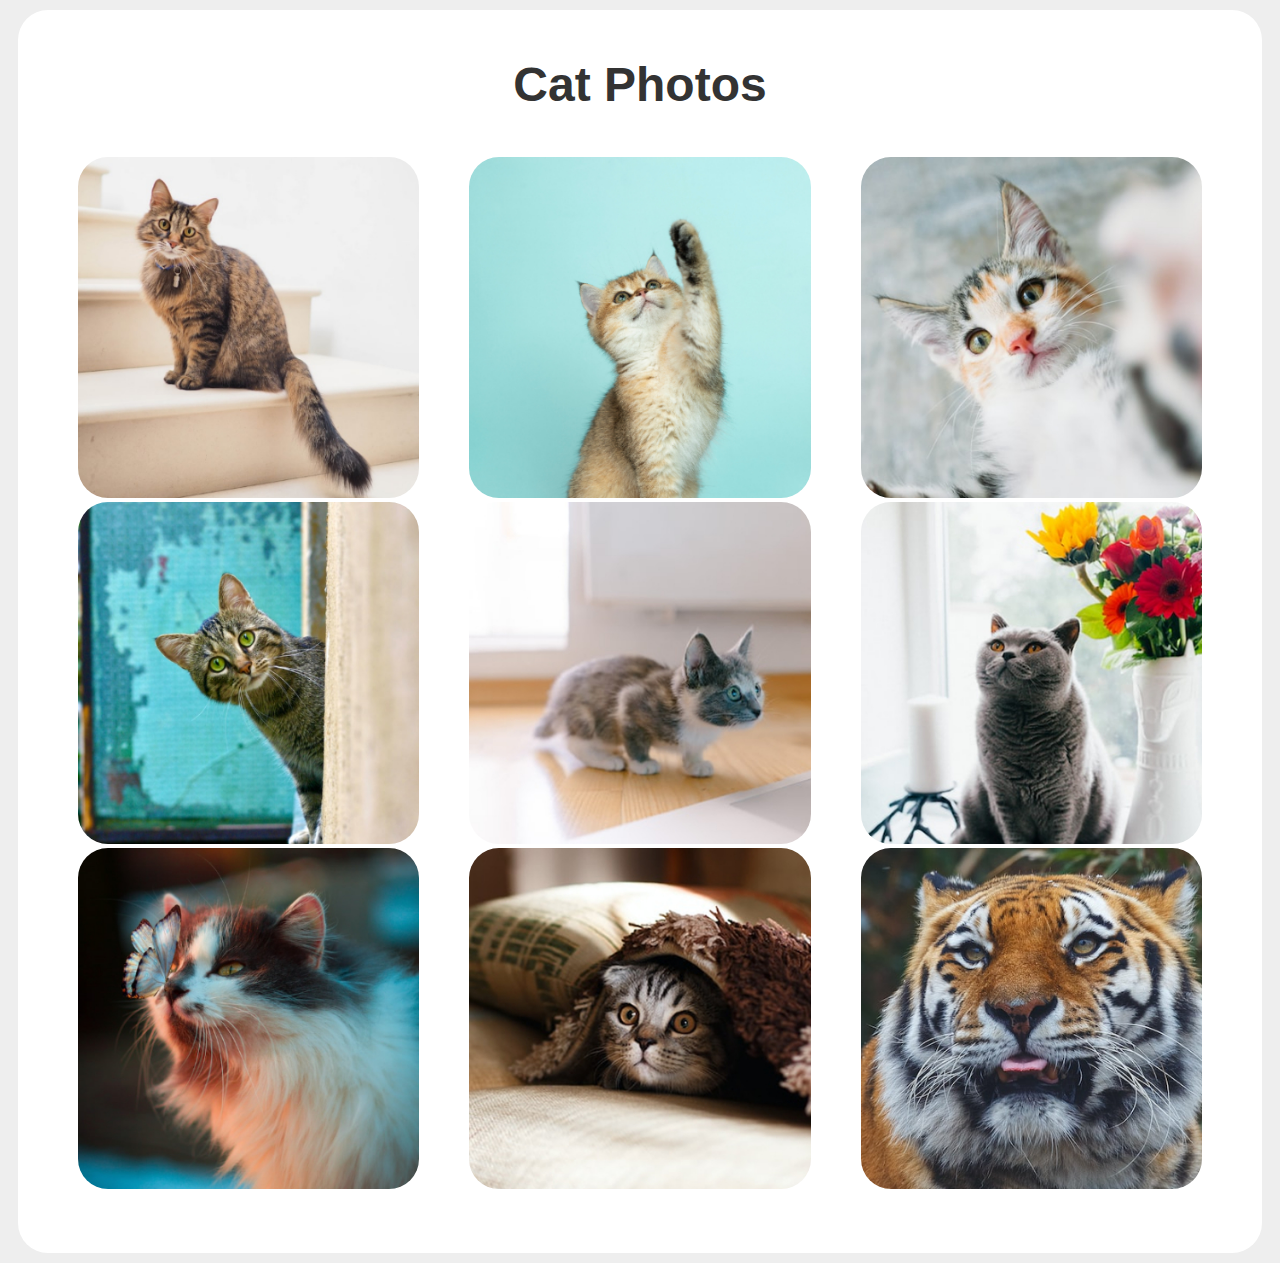
<file: index.html>
<!DOCTYPE html>
<html lang="en">
  <head>
    <meta charset="UTF-8">
    <meta name="viewport" content="width=device-width, initial-scale=1.0">
    <meta http-equiv="X-UA-Compatible" content="ie=edge">
    <title>Photos</title>
    <link rel="stylesheet" href="screen.css">
  </head>
  <body>

    <main>    
      <h1><a href="index.html">Cat Photos</a></h1>
        
          <section class="image-gallery">
            <div class="col">
              <a href="image.html"><img src="img/c2.jpg" alt=""></a>
              <a href="image.html"><img src="img/c3.jpg" alt=""></a>
              <a href="image.html"><img src="img/c4.jpg" alt=""></a>
            </div>

            <div class="col">
              <a href="image.html"><img src="img/c1.jpg" alt=""></a>
              <a href="image.html"><img src="img/c5.jpg" alt=""></a>
              <a href="image.html"><img src="img/c6.jpg" alt=""></a>
            </div>

            <div class="col">
              <a href="image.html"><img src="img/c7.jpg" alt=""></a>
              <a href="image.html"><img src="img/c8.jpg" alt=""></a>
              <a href="image.html"><img src="img/c9.jpg" alt=""></a>
            </div>

          </section>
      </main>

  </body>
</html>
</file>
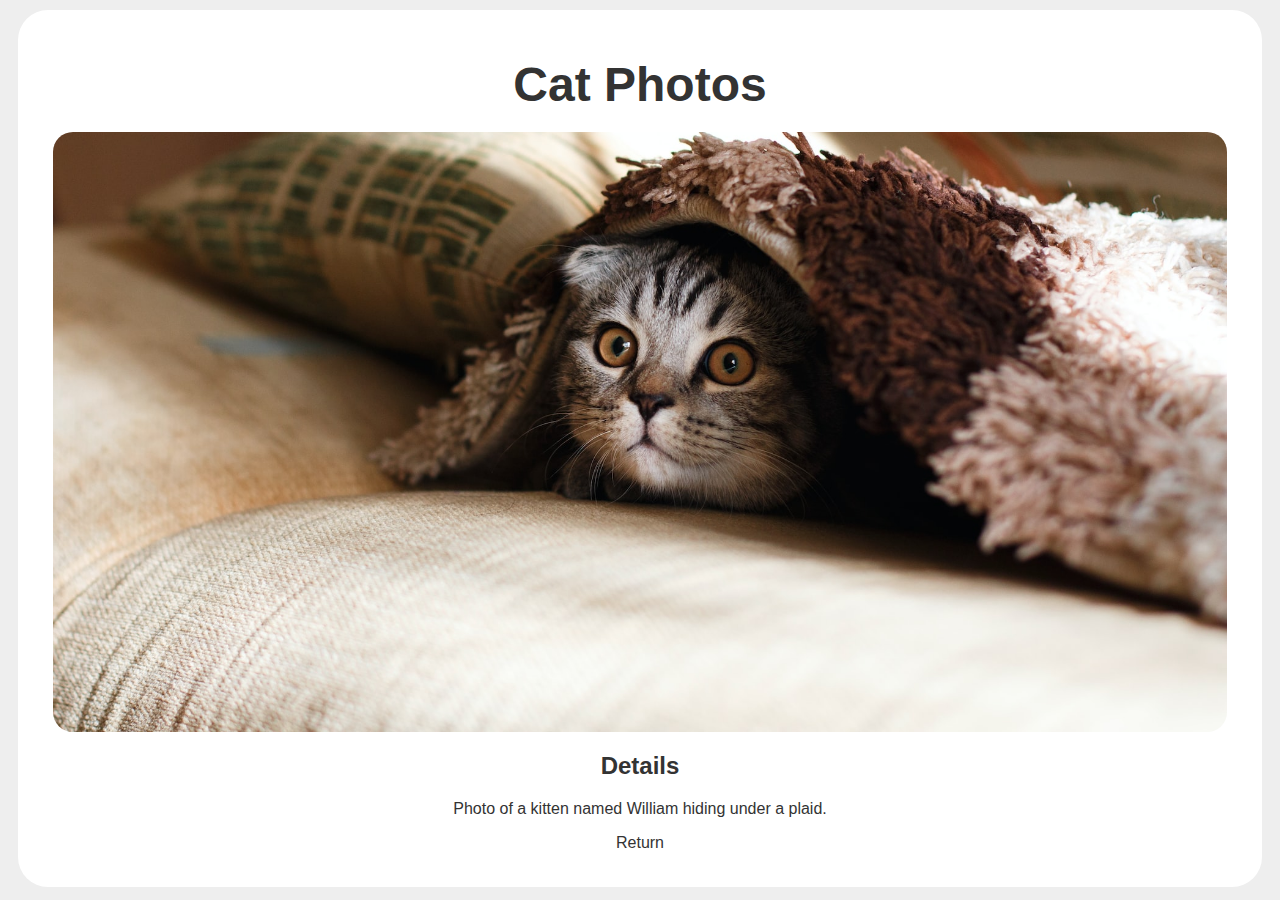
<file: image.html>
<!DOCTYPE html>
<html lang="en">
  <head>
    <meta charset="UTF-8">
    <meta name="viewport" content="width=device-width, initial-scale=1.0">
    <meta http-equiv="X-UA-Compatible" content="ie=edge">
    <title>Photos</title>
    <link rel="stylesheet" href="screen.css">
  </head>
  <body>
    <main>
      <h1><a href="index.html">Cat Photos</a></h1>
      <section>
        <div class="full-cat"></div>
        <div>
          <h2>Details</h2>
          <p>Photo of a kitten named William hiding under a plaid.</p>
          <a class="button" href="index.html">Return</a>
        </div>
      </section>
    </main>
  </body>
</html>
</file>
<file: screen.css>
body{
    font-family: Helvetica, sans-serif;
    background-color: #EEEEEE;
    color: #333333;
}

a{
    text-decoration:none;
    color: #333333;
}

section{
    padding: 20px;
}
img{
    width: 100%;
    border-radius: 30px;
    transition: opacity ease-in-out 0.2s;
    margin: 0 auto;
}

img:hover{
    opacity: .7;
}

h1{
    font-size: 3em;
    margin-bottom: 0;
    background-position: center;
}

main{
    text-align: center;
    background: #fff;
    margin: 10px;
    border-radius: 30px;
    padding: 15px;
}

.image-gallery {
    display: flex;
    
}

.col{
    padding: 25px;
    margin: 0 auto;
}

.button {
    border-radius: 12px;
    padding: 8px;
    margin: 20px;
    background-color: white;
    color: #333333;
  }
  
.button:hover {
    background-color: #333333;
    color: white;
}

.full-cat{
    background: no-repeat bottom / cover url('img/c6_full.jpg');
    height: 600px;
    border-radius: 20px;
}
</file>
